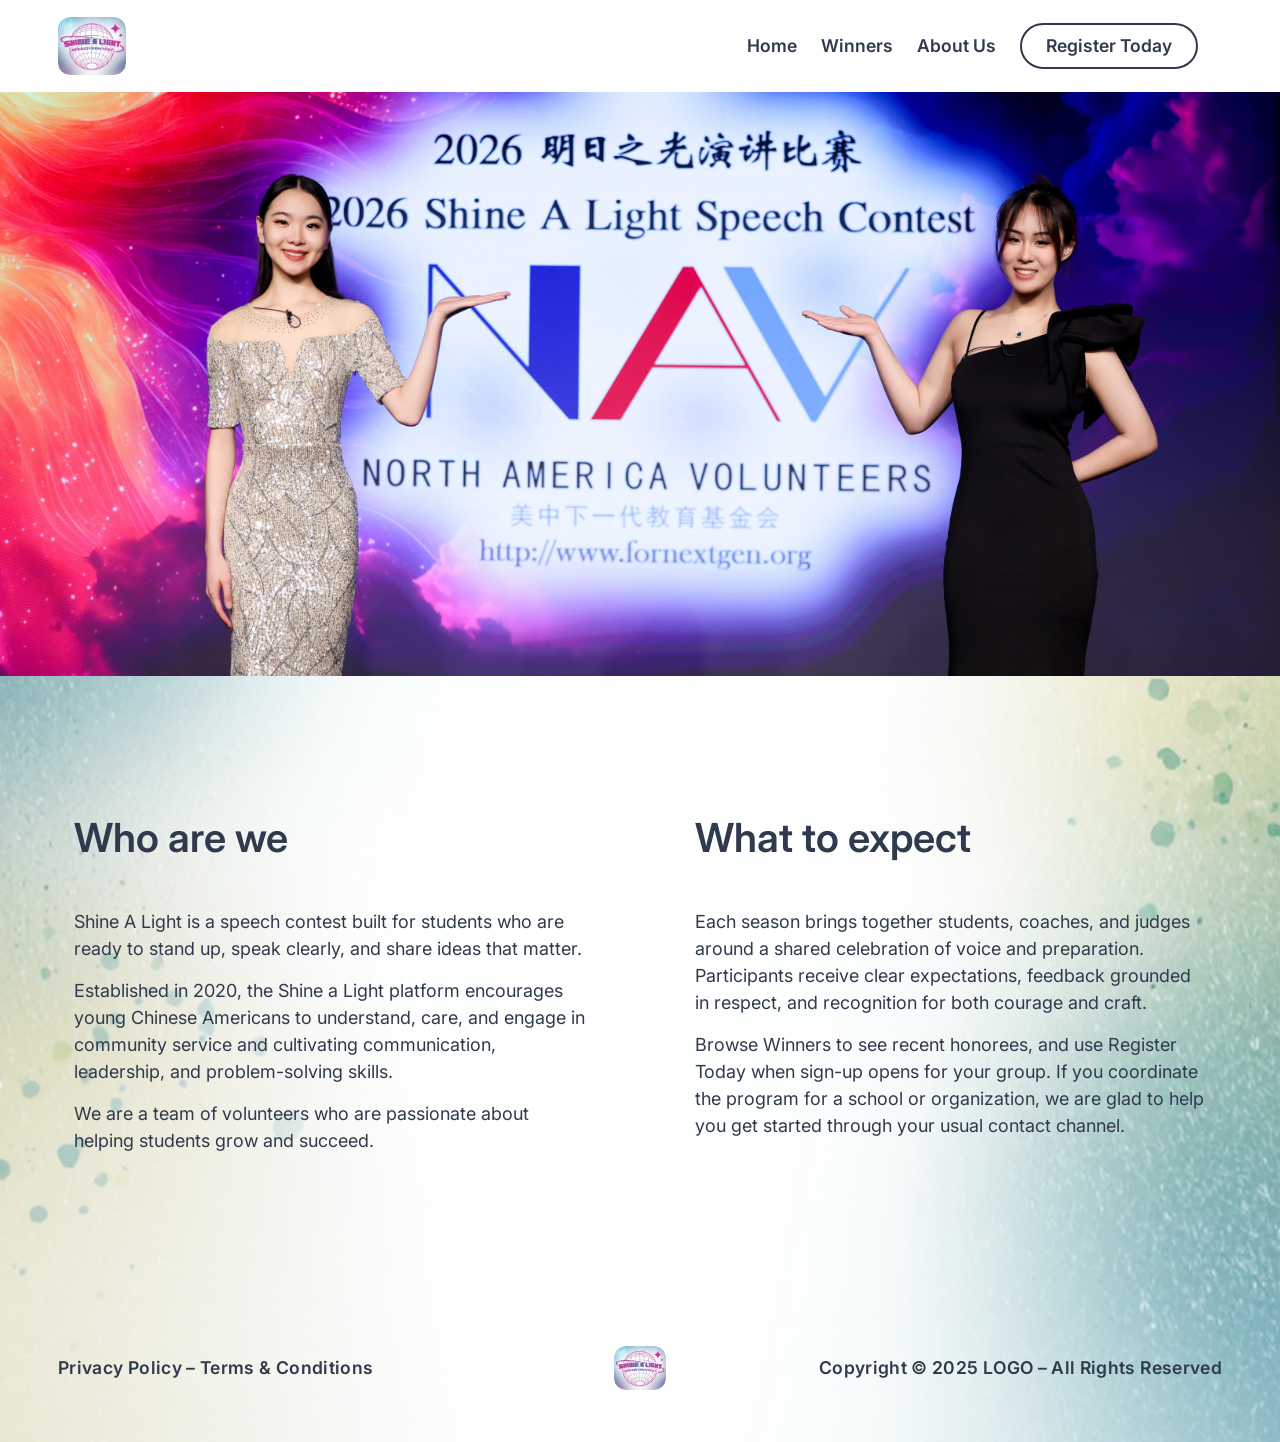
<file: about.html>
<!DOCTYPE html>
<html lang="en">

<head>
  <meta charset="UTF-8" />
  <meta name="viewport" content="width=device-width, initial-scale=1.0" />
  <link rel="icon" type="image/png" href="img/favicon.png" />
  <title>About Us | Shine A Light Speech Contest</title>
  <link rel="stylesheet" href="css/style.css" />
</head>

<body>
  <div class="wrapper">
    <header class="header">
      <div class="header__container">
        <a href="index.html" class="header__logo logo"><img src="img/logo.png" alt="2026 Shine A Light Speech Contest" /></a>
        <div class="header__navigation">
          <div class="header__menu menu">
            <nav class="menu__body">
                <ul class="menu__list">
                  <li class="menu__item"><a href="index.html" class="menu__link">Home</a></li>
                  <li class="menu__item"><a href="winners.html" class="menu__link">Winners</a></li>
                  <li class="menu__item"><a href="about.html" class="menu__link">About Us</a></li>
                </ul>
                <a href="#" class="actions-header__button">Register Today</a>
              </nav>
          </div>
          <div class="header__actions actions-header">
            <button type="button" class="menu__icon icon-menu"><span></span></button>
          </div>
        </div>
      </div>
    </header>
    <main class="page">
      <section class="page__main main main_contact main_pages" aria-label="About Us">
        <div class="main__container main__container_pages"></div>
      </section>
      <section class="page__contact contact">
        <div class="contact__container">
          <div class="contact__contacts">
            <h1 class="contact__title">Who are we</h1>
            <div class="contact__text">
              <p>
                Shine A Light is a speech contest built for students who are ready to stand up, speak clearly, and share
                ideas that matter.
              </p>
              <p>
                Established in 2020, the Shine a Light platform encourages young Chinese Americans to understand, care, and engage in community service and cultivating communication, leadership, and problem-solving skills.
              </p>
              <p>
                We are a team of volunteers who are passionate about helping students grow and succeed.
              </p>
            </div>
          </div>
          <div class="contact__info">
            <h2 class="contact__title">What to expect</h2>
            <div class="contact__text">
              <p>
                Each season brings together students, coaches, and judges around a shared celebration of voice and
                preparation. Participants receive clear expectations, feedback grounded in respect, and recognition for
                both courage and craft.
              </p>
              <p>
                Browse <a href="winners.html">Winners</a> to see recent honorees, and use Register Today when
                sign-up opens for your group. If you coordinate the program for a school or organization, we are glad
                to help you get started through your usual contact channel.
              </p>
            </div>
          </div>
        </div>
      </section>
    </main>
    <footer class="footer">
      <div class="footer__container">
        <a href="#" class="footer__policy">Privacy Policy – Terms & Conditions</a>
        <a href="index.html" class="footer__logo logo"><img src="img/logo.png" alt="Shine A Light" /></a>
        <div class="footer__copyright">Copyright © 2025 LOGO – All Rights Reserved</div>
      </div>
    </footer>
  </div>
  <script src="js/script.js"></script>
</body>

</html>
</file>
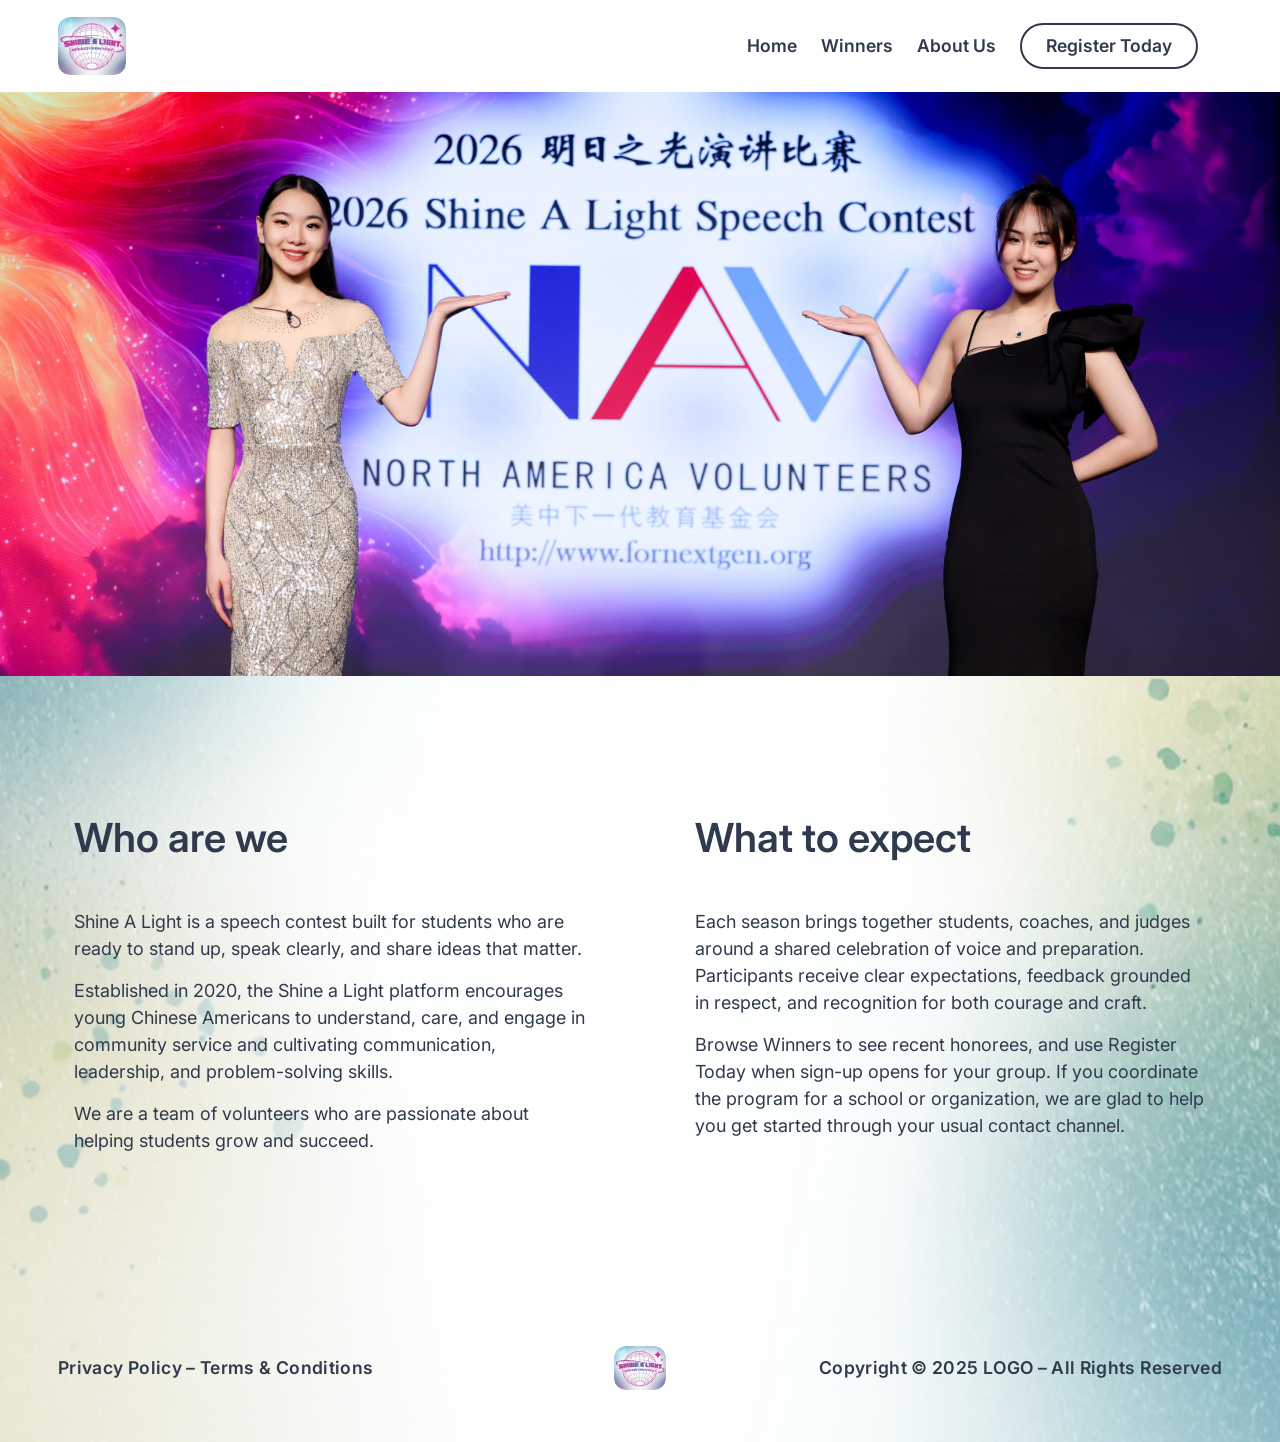
<file: contact.html>
<!DOCTYPE html>
<html lang="en">

<head>
  <meta charset="UTF-8" />
  <meta name="viewport" content="width=device-width, initial-scale=1.0" />
  <link rel="icon" type="image/png" href="img/favicon.png" />
  <title>About Us | Shine A Light Speech Contest</title>
  <link rel="stylesheet" href="css/style.css" />
</head>

<body>
  <div class="wrapper">
    <header class="header">
      <div class="header__container">
        <a href="index.html" class="header__logo logo"><img src="img/logo.png" alt="2026 Shine A Light Speech Contest" /></a>
        <div class="header__navigation">
          <div class="header__menu menu">
            <nav class="menu__body">
                <ul class="menu__list">
                  <li class="menu__item"><a href="index.html" class="menu__link">Home</a></li>
                  <li class="menu__item"><a href="winners.html" class="menu__link">Winners</a></li>
                  <li class="menu__item"><a href="contact.html" class="menu__link">About Us</a></li>
                </ul>
                <a href="#" class="actions-header__button">Register Today</a>
              </nav>
          </div>
          <div class="header__actions actions-header">
            <button type="button" class="menu__icon icon-menu"><span></span></button>
          </div>
        </div>
      </div>
    </header>
    <main class="page">
      <section class="page__main main main_contact main_pages" aria-label="About Us">
        <div class="main__container main__container_pages"></div>
      </section>
      <section class="page__contact contact">
        <div class="contact__container">
          <div class="contact__contacts">
            <h1 class="contact__title">Who are we</h1>
            <div class="contact__text">
              <p>
                Shine A Light is a speech contest built for students who are ready to stand up, speak clearly, and share
                ideas that matter.
              </p>
              <p>
                Established in 2020, the Shine a Light platform encourages young Chinese Americans to understand, care, and engage in community service and cultivating communication, leadership, and problem-solving skills.
              </p>
              <p>
                We are a team of volunteers who are passionate about helping students grow and succeed.
              </p>
            </div>
          </div>
          <div class="contact__info">
            <h2 class="contact__title">What to expect</h2>
            <div class="contact__text">
              <p>
                Each season brings together students, coaches, and judges around a shared celebration of voice and
                preparation. Participants receive clear expectations, feedback grounded in respect, and recognition for
                both courage and craft.
              </p>
              <p>
                Browse <a href="winners.html">Winners</a> to see recent honorees, and use Register Today when
                sign-up opens for your group. If you coordinate the program for a school or organization, we are glad
                to help you get started through your usual contact channel.
              </p>
            </div>
          </div>
        </div>
      </section>
    </main>
    <footer class="footer">
      <div class="footer__container">
        <a href="#" class="footer__policy">Privacy Policy – Terms & Conditions</a>
        <a href="index.html" class="footer__logo logo"><img src="img/logo.png" alt="Shine A Light" /></a>
        <div class="footer__copyright">Copyright © 2025 LOGO – All Rights Reserved</div>
      </div>
    </footer>
  </div>
  <script src="js/script.js"></script>
</body>

</html>
</file>
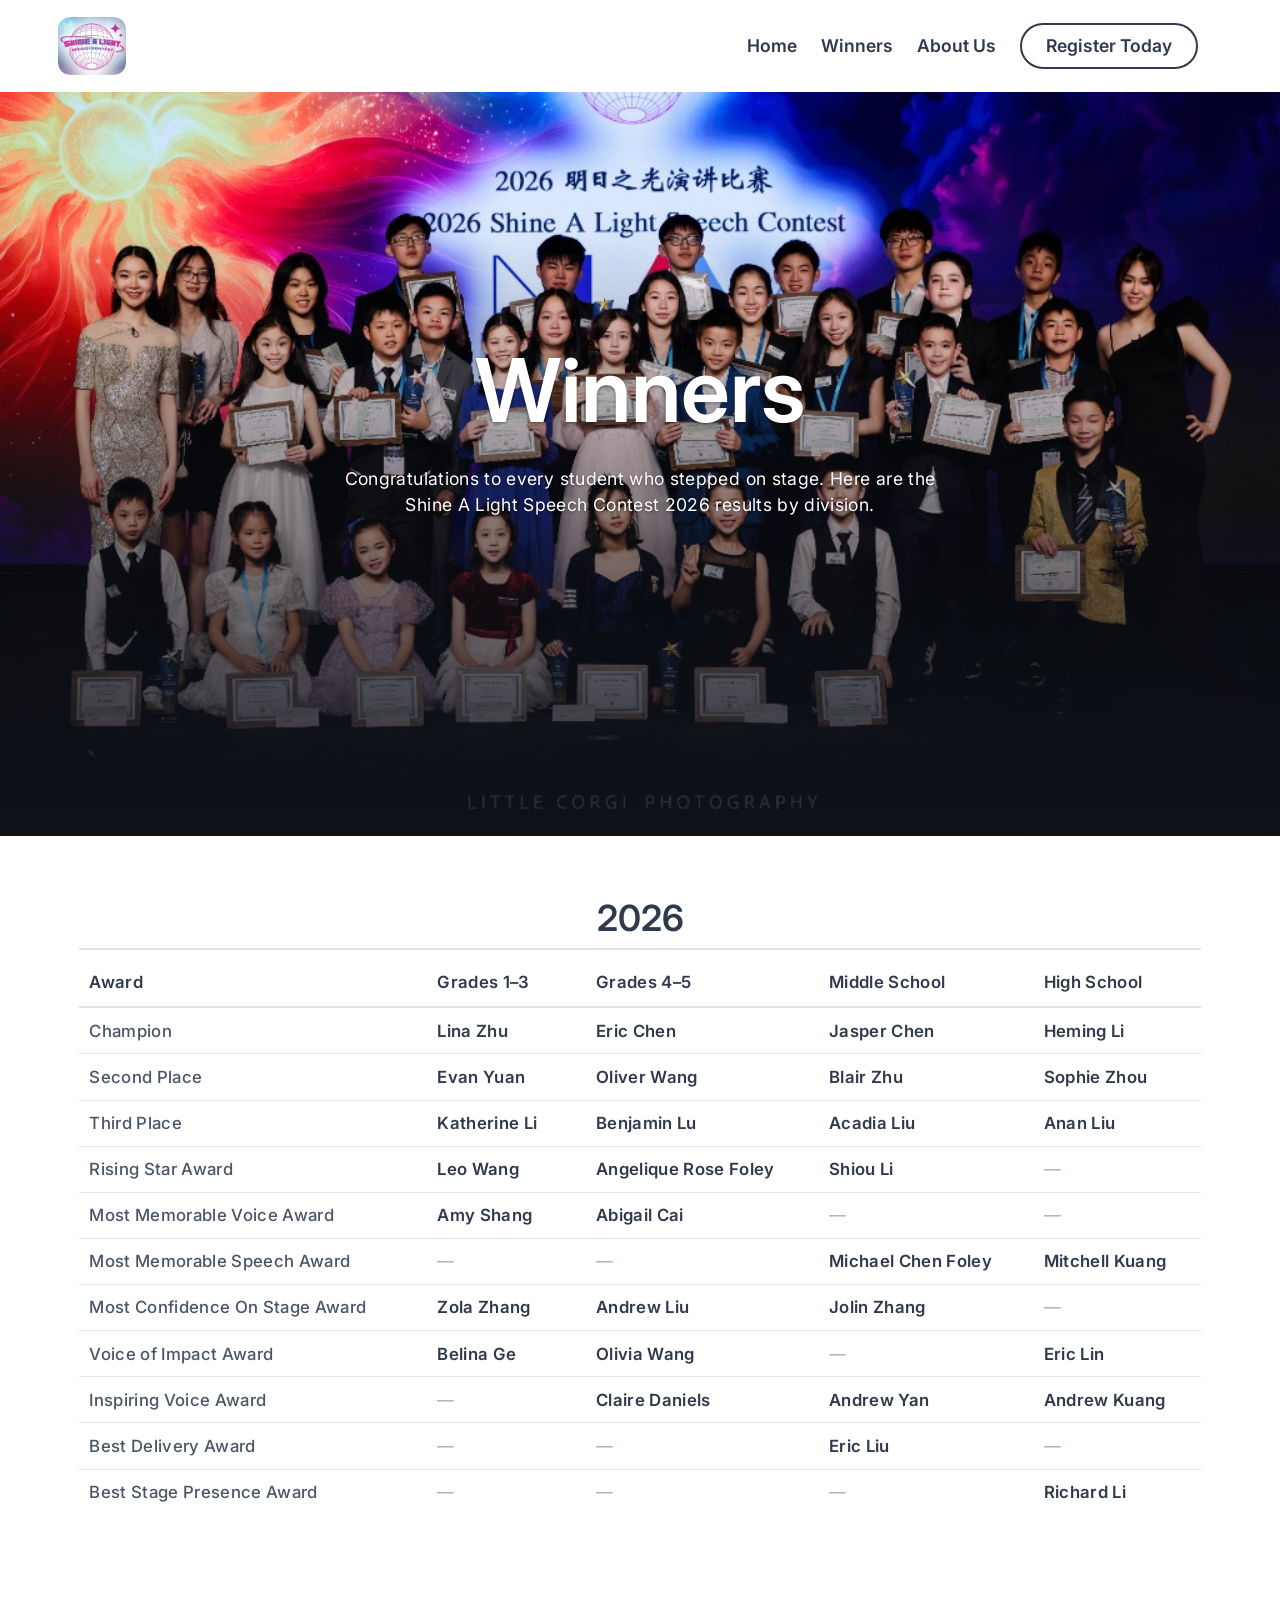
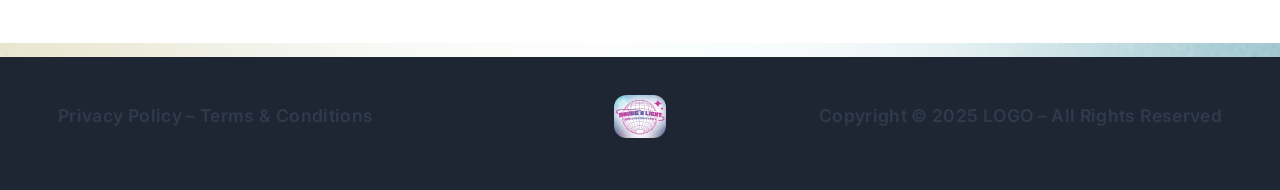
<file: winners.html>
<!DOCTYPE html>
<html lang="en">

<head>
  <meta charset="UTF-8" />
  <meta name="viewport" content="width=device-width, initial-scale=1.0" />
  <link rel="icon" type="image/png" href="img/favicon.png" />
  <title>Winners | Shine A Light Speech Contest</title>
  <link rel="stylesheet" href="css/style.css" />
</head>

<body>
  <div class="wrapper">
    <header class="header">
      <div class="header__container">
        <a href="index.html" class="header__logo logo"><img src="img/logo.png" alt="2026 Shine A Light Speech Contest" /></a>
        <div class="header__navigation">
          <div class="header__menu menu">
            <nav class="menu__body">
                <ul class="menu__list">
                  <li class="menu__item"><a href="index.html" class="menu__link">Home</a></li>
                  <li class="menu__item"><a href="winners.html" class="menu__link">Winners</a></li>
                  <li class="menu__item"><a href="about.html" class="menu__link">About Us</a></li>
                </ul>
                <a href="#" class="actions-header__button">Register Today</a>
              </nav>
          </div>
          <div class="header__actions actions-header">
            <button type="button" class="menu__icon icon-menu"><span></span></button>
          </div>
        </div>
      </div>
    </header>
    <main class="page">
      <section class="page__main main main_winners main_pages">
        <div class="main__container main__container_pages">
          <h1 class="main__title">Winners</h1>
          <div class="main__text main__text_pages">
            Congratulations to every student who stepped on stage. Here are the Shine A Light Speech Contest 2026 results by division.
          </div>
        </div>
      </section>
      <section class="page__winners winners-page" aria-labelledby="winners-matrix-heading">
        <div class="winners-page__container">
          <h2 class="winners-page__matrix-heading title" id="winners-matrix-heading">2026</h2>
          <div class="winners-page__table-wrap">
            <table class="winners-page__table winners-page__table--matrix">
              <caption class="winners-page__caption">
                2026 Shine A Light Speech Contest winners: award in the first column; Grades 1–3, Grades 4–5, Middle School, and High School as columns.
              </caption>
              <thead>
                <tr>
                  <th scope="col">Award</th>
                  <th scope="col">Grades 1–3</th>
                  <th scope="col">Grades 4–5</th>
                  <th scope="col">Middle School</th>
                  <th scope="col">High School</th>
                </tr>
              </thead>
              <tbody>
                <tr>
                  <th scope="row">Champion</th>
                  <td class="winners-page__name">Lina Zhu</td>
                  <td class="winners-page__name">Eric Chen</td>
                  <td class="winners-page__name">Jasper Chen</td>
                  <td class="winners-page__name">Heming Li</td>
                </tr>
                <tr>
                  <th scope="row">Second Place</th>
                  <td class="winners-page__name">Evan Yuan</td>
                  <td class="winners-page__name">Oliver Wang</td>
                  <td class="winners-page__name">Blair Zhu</td>
                  <td class="winners-page__name">Sophie Zhou</td>
                </tr>
                <tr>
                  <th scope="row">Third Place</th>
                  <td class="winners-page__name">Katherine Li</td>
                  <td class="winners-page__name">Benjamin Lu</td>
                  <td class="winners-page__name">Acadia Liu</td>
                  <td class="winners-page__name">Anan Liu</td>
                </tr>
                <tr>
                  <th scope="row">Rising Star Award</th>
                  <td class="winners-page__name">Leo Wang</td>
                  <td class="winners-page__name">Angelique Rose Foley</td>
                  <td class="winners-page__name">Shiou Li</td>
                  <td class="winners-page__empty" aria-label="No winner">—</td>
                </tr>
                <tr>
                  <th scope="row">Most Memorable Voice Award</th>
                  <td class="winners-page__name">Amy Shang</td>
                  <td class="winners-page__name">Abigail Cai</td>
                  <td class="winners-page__empty" aria-label="No winner">—</td>
                  <td class="winners-page__empty" aria-label="No winner">—</td>
                </tr>
                <tr>
                  <th scope="row">Most Memorable Speech Award</th>
                  <td class="winners-page__empty" aria-label="No winner">—</td>
                  <td class="winners-page__empty" aria-label="No winner">—</td>
                  <td class="winners-page__name">Michael Chen Foley</td>
                  <td class="winners-page__name">Mitchell Kuang</td>
                </tr>
                <tr>
                  <th scope="row">Most Confidence On Stage Award</th>
                  <td class="winners-page__name">Zola Zhang</td>
                  <td class="winners-page__name">Andrew Liu</td>
                  <td class="winners-page__name">Jolin Zhang</td>
                  <td class="winners-page__empty" aria-label="No winner">—</td>
                </tr>
                <tr>
                  <th scope="row">Voice of Impact Award</th>
                  <td class="winners-page__name">Belina Ge</td>
                  <td class="winners-page__name">Olivia Wang</td>
                  <td class="winners-page__empty" aria-label="No winner">—</td>
                  <td class="winners-page__name">Eric Lin</td>
                </tr>
                <tr>
                  <th scope="row">Inspiring Voice Award</th>
                  <td class="winners-page__empty" aria-label="No winner">—</td>
                  <td class="winners-page__name">Claire Daniels</td>
                  <td class="winners-page__name">Andrew Yan</td>
                  <td class="winners-page__name">Andrew Kuang</td>
                </tr>
                <tr>
                  <th scope="row">Best Delivery Award</th>
                  <td class="winners-page__empty" aria-label="No winner">—</td>
                  <td class="winners-page__empty" aria-label="No winner">—</td>
                  <td class="winners-page__name">Eric Liu</td>
                  <td class="winners-page__empty" aria-label="No winner">—</td>
                </tr>
                <tr>
                  <th scope="row">Best Stage Presence Award</th>
                  <td class="winners-page__empty" aria-label="No winner">—</td>
                  <td class="winners-page__empty" aria-label="No winner">—</td>
                  <td class="winners-page__empty" aria-label="No winner">—</td>
                  <td class="winners-page__name">Richard Li</td>
                </tr>
              </tbody>
            </table>
          </div>
        </div>
      </section>
    </main>
    <footer class="footer">
      <div class="footer__container">
        <a href="#" class="footer__policy">Privacy Policy – Terms & Conditions</a>
        <a href="index.html" class="footer__logo logo"><img src="img/logo.png" alt="Shine A Light" /></a>
        <div class="footer__copyright">Copyright © 2025 LOGO – All Rights Reserved</div>
      </div>
    </footer>
  </div>
  <script src="js/script.js"></script>
</body>

</html>
</file>
<file: css/style.css>
@import url("reset.css");

@import url("https://fonts.googleapis.com/css?family=Inter:regular,500,600,700&display=swap");

/* ************COMMON************ */

.logo {
  font-weight: 700;
  font-size: 2.25rem;
}

.logo img {
  display: block;
  height: auto;
  max-height: 4.25rem;
  max-width: 4.25rem;
  width: auto;
  object-fit: contain;
  border-radius: 0.75rem;
  -webkit-mask-image: radial-gradient(
    ellipse 96% 96% at 50% 50%,
    #000 58%,
    rgba(0, 0, 0, 0.5) 80%,
    transparent 100%
  );
  mask-image: radial-gradient(
    ellipse 96% 96% at 50% 50%,
    #000 58%,
    rgba(0, 0, 0, 0.5) 80%,
    transparent 100%
  );
  -webkit-mask-repeat: no-repeat;
  mask-repeat: no-repeat;
  -webkit-mask-size: 100% 100%;
  mask-size: 100% 100%;
  filter: drop-shadow(0 0 10px rgba(255, 255, 255, 0.9))
    drop-shadow(0 0 24px rgba(168, 85, 247, 0.12));
}

.footer__logo img {
  max-height: 3.25rem;
  max-width: 3.25rem;
  margin: 0 auto;
}

html {
  min-height: 100%;
}

body {
  min-height: 100%;
  font-family: "Inter", sans-serif;
  font-size: 1.1rem;
  color: #303a4d;
  background-color: #1f2633;
  background-image: url("../img/home/background.png");
  background-position: center top;
  background-size: cover;
  background-repeat: no-repeat;
  background-attachment: fixed;
}

@media (max-width: 47.999rem) {
  body {
    background-attachment: scroll;
  }
}

[class*="__container"] {
  max-width: 72.624rem;
  margin: 0 auto;
  padding: 0 0.938rem;
}

.button {
  font-weight: 600;
  display: inline-block;
  padding: 0.75rem 1.5rem;
  border-radius: 30px;
  transition: all 0.3s;
  color: #fff;
  background-color: #303a4d;
}

.title {
  font-size: 3.5rem;
  font-weight: 600;
}

.wrapper {
  min-height: 100%;
  display: -webkit-box;
  display: -ms-flexbox;
  display: flex;
  -webkit-box-orient: vertical;
  -webkit-box-direction: normal;
  -ms-flex-direction: column;
  flex-direction: column;
  overflow: hidden;
}

/* ************HEADER************ */

.header {
  position: absolute;
  top: 0;
  left: 0;
  width: 100%;
  background: #fff;
  z-index: 1000;
}

.header__container {
  display: flex;
  align-items: center;
  justify-content: space-between;
  min-height: 5.75rem;
  flex-wrap: wrap;
  max-width: 74.624rem;
}

.header__logo {
  position: relative;
  z-index: 2;
  line-height: 0;
  font-size: 0;
}

.header__logo:focus-visible img {
  outline: 2px solid #303a4d;
  outline-offset: 2px;
}

.header__navigation {
  display: flex;
  align-items: center;
  gap: 1.5rem;
  flex-wrap: wrap;
}

.menu__body {
  display: flex;
  align-items: center;
  gap: 1.5rem;
}

.menu__link {
  font-weight: 600;
  position: relative;
}

.actions-header {
  display: flex;
  align-items: center;
  gap: 0.624rem;
}

.icon-menu {
  display: none;
}

.actions-header__button {
  font-weight: 600;
  display: inline-block;
  padding: 0.75rem 1.5rem;
  border: 2px solid #303a4d;
  border-radius: 30px;
  transition: all 0.3s;
  position: relative;
  z-index: 2;
}

/* ****************PAGES**************** */
.page__main {
  padding-bottom: 160px;
}

/* Home: breathing room before stacked sections (shows page background between bands) */
.page__main.main:not(.main_pages) {
  margin-bottom: clamp(1.25rem, 3vw, 2.5rem);
}

/* *****************HOME**************** */

.main {
  position: relative;
  overflow: hidden;
  min-height: 100vh;
  background-color: #1f2633;
}

/* Home hero video: slightly shorter than full viewport */
.main:not(.main_pages) {
  min-height: 88vh;
}

.main__media {
  position: absolute;
  inset: 0;
  z-index: 0;
}

.main__video {
  width: 100%;
  height: 100%;
  object-fit: cover;
  object-position: center;
}

.main__container {
  position: relative;
  z-index: 1;
  display: flex;
  flex-direction: column;
  justify-content: center;
  align-items: center;
  text-align: center;
  padding-top: 19.188rem;
}

.main:not(.main_pages) .main__container {
  align-items: flex-start;
  text-align: left;
  margin-left: 0.938rem;
  margin-right: auto;
}

.main:not(.main_pages) .main__title,
.main:not(.main_pages) .main__caption {
  color: #fff;
}

.main__caption {
  text-transform: uppercase;
  margin-bottom: 1rem;
  font-weight: 500;
}

.main__title {
  font-size: 5.5rem;
  font-weight: 600;
  margin-bottom: 2rem;
}

.main__title:has(+ .main__caption) {
  margin-bottom: 1rem;
}

.main__title + .main__caption {
  margin-bottom: 2rem;
}

.main__text {
  margin-bottom: 3.5rem;
  max-width: 33.375rem;
  line-height: 150%;
  letter-spacing: 0.02em;
}

.main__button {
  font-weight: 600;
  display: inline-block;
  padding: 1.25rem 3rem;
  border-radius: 30px;
  transition: all 0.3s;
  color: #fff;
  background-color: #303a4d;
  letter-spacing: 0.02em;
  font-size: 1.375rem;
  line-height: 110%;
}

.outro_home {
  background: url("../img/home/hero_placeholder.jpg") center / cover no-repeat;
}

/* **************** PHOTOWALL — horizontal carousel (home) **************** */
.page__photowall {
  margin-bottom: clamp(1.25rem, 3vw, 2.5rem);
  padding: 3rem 0 3.25rem;
  /* Mostly white; #303a4d only deepens toward the right */
  background: linear-gradient(
    118deg,
    #ffffff 0%,
    #ffffff 40%,
    #f3f5f7 62%,
    #c8ced6 78%,
    #5c6776 91%,
    #303a4d 100%
  );
  position: relative;
  overflow: hidden;
}

.photowall__title {
  text-align: center;
  margin: 0 auto 1.75rem;
  max-width: 74.624rem;
  padding: 0 1.25rem;
  color: #303a4d;
  font-size: clamp(1.75rem, 3.2vw, 2.5rem);
  font-weight: 600;
  line-height: 1.15;
}

.photowall__shell {
  position: relative;
  max-width: 74.624rem;
  margin: 0 auto;
  padding: 0 3.5rem;
  box-sizing: border-box;
}

.photowall__viewport {
  overflow-x: auto;
  overflow-y: hidden;
  scroll-snap-type: x mandatory;
  scroll-behavior: smooth;
  -webkit-overflow-scrolling: touch;
  scrollbar-width: none;
  border-radius: 12px;
}

.photowall__viewport::-webkit-scrollbar {
  display: none;
}

.photowall__track {
  display: flex;
  gap: 1rem;
  padding: 0.2rem 0;
}

.photowall__slide {
  position: relative;
  flex: 0 0 calc(25% - 0.75rem);
  min-width: 0;
  scroll-snap-align: start;
  scroll-snap-stop: always;
  border-radius: 10px;
  overflow: hidden;
  aspect-ratio: 1;
  box-shadow: 0 8px 28px rgba(0, 0, 0, 0.2);
  display: block;
  text-decoration: none;
  color: inherit;
  transition: box-shadow 0.35s ease, transform 0.35s ease;
}

@media (hover: hover) {
  .photowall__slide:hover {
    box-shadow:
      0 20px 48px rgba(0, 0, 0, 0.32),
      0 10px 24px rgba(48, 58, 77, 0.18),
      0 0 0 1px rgba(255, 255, 255, 0.12);
    transform: translateY(-4px) scale(1.02);
    z-index: 1;
  }

  .photowall__slide:hover .photowall__slide-hover {
    opacity: 1;
  }

  .photowall__slide:hover .photowall__slide-caption {
    transform: translateY(0);
  }

  .photowall__slide:hover img {
    transform: scale(1.06);
  }
}

.photowall__slide:focus-visible {
  outline: 3px solid #fff;
  outline-offset: 3px;
}

.photowall__slide:focus-visible .photowall__slide-hover {
  opacity: 1;
}

.photowall__slide:focus-visible .photowall__slide-caption {
  transform: translateY(0);
}

.photowall__slide img {
  width: 100%;
  height: 100%;
  object-fit: cover;
  display: block;
  transition: transform 0.45s ease;
}

.photowall__slide-hover {
  position: absolute;
  inset: 0;
  display: flex;
  align-items: flex-end;
  justify-content: center;
  text-align: center;
  padding: 1rem 0.75rem 1.1rem;
  background: linear-gradient(
    to top,
    rgba(48, 58, 77, 0.92) 0%,
    rgba(48, 58, 77, 0.45) 42%,
    transparent 72%
  );
  opacity: 0;
  transition: opacity 0.35s ease;
  pointer-events: none;
}

.photowall__slide-caption {
  font-weight: 600;
  font-size: clamp(0.78rem, 1.1vw, 0.95rem);
  line-height: 1.25;
  letter-spacing: 0.06em;
  text-transform: uppercase;
  color: #fff;
  text-shadow: 0 1px 12px rgba(0, 0, 0, 0.35);
  transform: translateY(10px);
  transition: transform 0.35s ease;
}

.photowall__arrow {
  position: absolute;
  top: 50%;
  transform: translateY(-50%);
  z-index: 2;
  width: 2.75rem;
  height: 2.75rem;
  border: none;
  border-radius: 50%;
  background: rgba(28, 28, 32, 0.78);
  color: #fff;
  font-size: 1.85rem;
  line-height: 1;
  padding-bottom: 0.15rem;
  cursor: pointer;
  display: flex;
  align-items: center;
  justify-content: center;
  transition: background 0.2s ease, opacity 0.2s ease;
}

.photowall__arrow:hover {
  background: rgba(28, 28, 32, 0.92);
}

.photowall__arrow--prev {
  left: 0.35rem;
}

.photowall__arrow--next {
  right: 0.35rem;
}

.photowall__arrow:disabled {
  opacity: 0.35;
  cursor: not-allowed;
}

.photowall__dots {
  display: flex;
  justify-content: center;
  flex-wrap: wrap;
  gap: 0.5rem;
  margin-top: 1.35rem;
  padding: 0 1rem;
}

.photowall__dot {
  width: 10px;
  height: 10px;
  border-radius: 50%;
  border: none;
  padding: 0;
  background: rgba(255, 255, 255, 0.42);
  cursor: pointer;
  transition: background 0.2s ease, transform 0.2s ease, box-shadow 0.2s ease;
}

.photowall__dot:hover {
  background: rgba(255, 255, 255, 0.88);
}

.photowall__dot[aria-current="true"] {
  background: #ffffff;
  box-shadow: 0 0 0 2px rgba(48, 58, 77, 0.35);
  transform: scale(1.15);
}

@media (max-width: 62.6875rem) {
  .photowall__slide {
    flex: 0 0 calc(33.333% - 0.67rem);
  }
}

@media (max-width: 47.999rem) {
  .page__photowall {
    padding: 2.25rem 0 2.75rem;
  }

  .photowall__title {
    margin-bottom: 1.25rem;
    padding: 0 0.938rem;
  }

  .photowall__shell {
    padding: 0 2.85rem;
  }

  .photowall__slide {
    flex: 0 0 min(20rem, 82vw);
    scroll-snap-align: center;
  }

  .photowall__arrow {
    width: 2.4rem;
    height: 2.4rem;
    font-size: 1.55rem;
  }
}

/* ************ABOUT (home section blocks) **************** */

.about__clip-svg {
  position: absolute;
  width: 0;
  height: 0;
  overflow: hidden;
}

.page__about {
  position: relative;
  overflow: hidden;
  background-color: #fff;
  border-top: 1px solid rgba(225, 228, 235, 0.9);
  border-bottom: 1px solid rgba(225, 228, 235, 0.9);
  margin-bottom: clamp(1.25rem, 3vw, 2.5rem);
}

.page__about + .page__about {
  border-top: none;
}

/* WHO CAN JOIN: full band behind text + image curve (all non-photo area) */
.page__about.about--media-left {
  background-color: #303a4d;
  border-top-color: rgba(255, 255, 255, 0.12);
  border-bottom-color: rgba(255, 255, 255, 0.12);
}

/* Image on the left; curve on the image’s right edge (mirror of default about) */
.about--media-left .about__visual {
  right: auto;
  left: 0;
}

.about--media-left .about__image {
  -webkit-clip-path: url(#about-curve-split-mirror);
  clip-path: url(#about-curve-split-mirror);
}

.about--media-left .about__text-panel {
  margin-left: auto;
  padding-top: 1.5rem;
  padding-bottom: 1.5rem;
  padding-left: clamp(1rem, 3vw, 1.75rem);
  padding-right: max(0.75rem, calc((100vw - 72.624rem) / 2 + 0.938rem - 1.5rem));
  color: #fff;
}

.about--media-left .about__title,
.about--media-left .about__text,
.about--media-left .about__list {
  color: #fff;
}

.about--media-left .about__list li::before {
  background-color: #fff;
}

.about--media-left .about__button {
  color: #fff;
  background-color: transparent;
  border: 2px solid #fff;
}

.about--media-left .about__button:hover {
  color: #303a4d;
  background-color: #fff;
}

.about__split {
  position: relative;
  display: flex;
  align-items: center;
  min-height: clamp(13rem, 32vh, 24rem);
  max-width: 100%;
}

.about__text-panel {
  position: relative;
  z-index: 1;
  box-sizing: border-box;
  /* Wider than before: was min(30rem, 46vw); 30rem capped lines too early on large screens */
  max-width: min(42rem, 46vw);
  padding-top: 1.25rem;
  padding-bottom: 1.25rem;
  /* Nudge block left vs site grid */
  padding-left: max(0.75rem, calc((100vw - 72.624rem) / 2 + 0.938rem - 1.5rem));
  padding-right: 1.5rem;
}

.about__visual {
  position: absolute;
  top: 0;
  right: 0;
  bottom: 0;
  width: min(58%, 52.5rem);
}

.about__image {
  width: 100%;
  height: 100%;
  -webkit-clip-path: url(#about-curve-split);
  clip-path: url(#about-curve-split);
}

.about__image img {
  width: 100%;
  height: 100%;
  object-fit: cover;
  object-position: center;
}

.about__title {
  margin-bottom: 0.5rem;
  font-size: clamp(1.75rem, 3.2vw, 2.5rem);
  line-height: 1.15;
}

.about__text {
  letter-spacing: 0.02em;
  line-height: 1.5;
  margin-bottom: 1.25rem;
  width: 100%;
  text-align: left;
}

.about__text p:not(:last-child) {
  margin-bottom: 0.75rem;
}

.about__list {
  margin: 0;
  padding: 0;
  list-style: none;
  display: flex;
  flex-direction: column;
  gap: 0.5rem;
}

.about__list li {
  display: flex;
  align-items: flex-start;
  gap: 0.65rem;
  padding: 0;
}

.about__list li::before {
  content: "";
  flex: 0 0 auto;
  width: 0.375rem;
  height: 0.375rem;
  margin-top: 0.55em;
  border-radius: 50%;
  background-color: #303a4d;
}

/* ************** 2026 WINNERS HERO (winners.html) **************** */

.main_winners {
  background:
    linear-gradient(to top, rgba(16, 20, 28, 0.88) 0%, rgba(16, 20, 28, 0.42) 42%, transparent 72%),
    url("../img/winners/winners_2026_group.png") center / cover no-repeat;
}

.main_winners .main__container_pages {
  box-sizing: border-box;
  min-height: 676px;
  justify-content: center;
  padding-top: clamp(13rem, 32vh, 19rem);
  padding-bottom: 2.75rem;
}

.main_winners .main__title,
.main_winners .main__text_pages {
  color: #fff;
  text-shadow: 0 1px 3px rgba(0, 0, 0, 0.45);
}

.services {
  background-color: #e1e4eb;
}

.services__container {
  padding-top: 8.75rem;
  padding-bottom: 8.75rem;
}

.services__title {
  text-align: center;
  margin-bottom: 5rem;
}

.services__row {
  display: grid;
  grid-template-columns: repeat(3, 1fr);
  gap: 1.5rem;
}

.item-services {
  display: flex;
  flex-direction: column;
  align-items: start;
  min-height: 100%;
}

.item-services__image {
  margin-bottom: 2rem;
  max-width: 360px;
  height: 421px;
}

.item-services__image img {
  max-width: 100%;
  height: 100%;
  object-fit: cover;
  border-radius: 16px;
}

.item-services__title {
  font-size: 1.5rem;
  font-weight: 600;
  margin-bottom: 0.75rem;
}

.item-services__text {
  max-width: 21.5rem;
  line-height: 150%;
  margin-bottom: 2rem;
  flex-grow: 1;
  letter-spacing: 0.02em;
}

.item-services__button {
  background-color: inherit;
  border: 2px solid #303a4d;
  color: #303a4d;
}

.outro_services {
  background: url("../img/services/hero_placeholder.jpg") center / cover no-repeat;
}

/* ************TESTIMONIAL**************** */

.testimonial__container {
  display: flex;
  justify-content: center;
  align-items: center;
  text-align: center;
  flex-direction: column;
  padding-top: 8.75rem;
  padding-bottom: 8.75rem;
}

.testiomonial__caption {
  margin-bottom: 4rem;
  font-weight: 600;
  text-transform: uppercase;
}

.testimonial__title {
  margin-bottom: 4rem;
  font-size: 2rem;
  max-width: 40.75rem;
  line-height: 136%;
  font-weight: 500;
}

.item-testimonial__image {
  max-width: 64px;
  margin: 0 auto;
  margin-bottom: 1.063rem;
  height: 64px;
}

.item-testimonial__image img {
  width: 100%;
  height: 100%;
  object-fit: cover;
  border-radius: 50%;
}

.item-testimonial__title {
  margin-bottom: 0.25rem;
  font-weight: 600;
}

.item-testimonial__caption {
  font-size: 0.938rem;
}

/* ****************OUTRO**************** */

.outro__container {
  padding-top: 8.75rem;
  padding-bottom: 8.75rem;
  display: flex;
  flex-direction: column;
  justify-content: center;
  align-items: center;
  text-align: center;
}

.outro__title {
  margin-bottom: 1.25rem;
}

.outro__text {
  max-width: 33.625rem;
  line-height: 150%;
  margin-bottom: 2.5rem;
  letter-spacing: 0.02em;
}

.outro__button {
  padding: 1.25rem 3rem;
}

/* ****************FOOTER**************** */

.footer {
  line-height: 150%;
}

.footer__container {
  padding-top: 3.25rem;
  padding-bottom: 3.25rem;
  max-width: 74.624rem;
  display: grid;
  grid-template-columns: 1fr auto 1fr;
  align-items: center;
}

.footer__policy {
  font-weight: 600;
  letter-spacing: 0.02em;
  justify-self: start;
}

.footer__logo {
  justify-self: center;
}

.footer__copyright {
  font-weight: 600;
  letter-spacing: 0.02em;
  justify-self: end;
}

/* ****************ABOUT PAGE**************** */
.main__text_pages {
  max-width: 37.5rem;
}

.main__container_pages {
  padding-top: 300px;
}

.main_pages {
  min-height: 676px !important;
}

/* ****************SERVICES PAGE**************** */
.services-page__container {
  padding-top: 160px;
}

.services-page__item {
  margin-bottom: 132px;
}

.services-page__item:not(:last-child) {
  padding-bottom: 132px;
  margin-bottom: 132px;
  border-bottom: 1px solid rgba(48, 58, 77, 0.4);
}

.services-page__column {
  display: flex;
  align-items: center;
  gap: 97px;
}

.services-page__title {
  margin-bottom: 24px;
}

.services-page__text {
  margin-bottom: 56px;
  max-width: 480px;
  font-size: 18px;
  line-height: 150%;
  letter-spacing: 0.02em;
}

.services-page__text p:not(:last-child) {
  margin-bottom: 20px;
}

.services-page__img {
  max-width: 552px;
  height: 614px;
}

.services-page__img img {
  width: 100%;
  height: 100%;
  object-fit: cover;
  border-radius: 16px;
}

/* **************** 2026 WINNERS (winners.html) **************** */
.winners-page {
  background-color: #fff;
}

.winners-page__container {
  max-width: 72rem;
  margin: 0 auto;
  padding: 4rem 0.938rem 8rem;
}

.winners-page__matrix-heading {
  font-size: clamp(1.75rem, 3vw, 2.25rem);
  margin-bottom: 0.75rem;
  padding-bottom: 0.75rem;
  border-bottom: 2px solid #e1e4eb;
  color: #303a4d;
  text-align: center;
}

.winners-page__caption {
  position: absolute;
  width: 1px;
  height: 1px;
  padding: 0;
  margin: -1px;
  overflow: hidden;
  clip: rect(0, 0, 0, 0);
  white-space: nowrap;
  border: 0;
}

.winners-page__table-wrap {
  overflow-x: auto;
  -webkit-overflow-scrolling: touch;
  margin: 0 -0.25rem;
  padding: 0 0.25rem;
}

.winners-page__table {
  width: 100%;
  min-width: min(100%, 22rem);
  border-collapse: collapse;
  font-size: 1.05rem;
  line-height: 1.45;
  letter-spacing: 0.02em;
  color: #303a4d;
}

.winners-page__table--matrix {
  min-width: 44rem;
}

.winners-page__table thead th {
  text-align: left;
  font-weight: 600;
  color: #303a4d;
  padding: 0.5rem 0.65rem 0.75rem;
  border-bottom: 2px solid #e1e4eb;
  vertical-align: bottom;
}

.winners-page__table--matrix thead th:first-child {
  min-width: 12rem;
}

.winners-page__table tbody th[scope="row"] {
  text-align: left;
  font-weight: 500;
  color: #4a5568;
  padding: 0.65rem 0.65rem;
  border-bottom: 1px solid rgba(225, 228, 235, 0.9);
  vertical-align: top;
  min-width: 11rem;
}

.winners-page__table tbody td {
  padding: 0.65rem 0.65rem;
  border-bottom: 1px solid rgba(225, 228, 235, 0.9);
  vertical-align: top;
}

.winners-page__table tbody tr:last-child th,
.winners-page__table tbody tr:last-child td {
  border-bottom: none;
}

.winners-page__table--matrix thead th:first-child,
.winners-page__table--matrix tbody th[scope="row"] {
  position: sticky;
  left: 0;
  z-index: 1;
  background-color: #fff;
  box-shadow: 6px 0 12px -8px rgba(16, 20, 28, 0.18);
}

.winners-page__table--matrix thead th:first-child {
  z-index: 2;
}

.winners-page__name {
  font-weight: 600;
}

.winners-page__table--matrix .winners-page__name {
  min-width: 8.5rem;
}

.winners-page__empty {
  color: #a0aec0;
  font-weight: 400;
  text-align: left;
}

@media (max-width: 47.999rem) {
  .winners-page__container {
    padding-top: 3rem;
    padding-bottom: 5rem;
  }
}

/* **************** ABOUT US (about.html) ****************/

.main_contact {
  background: url("../img/about/hero.jpg") center / cover no-repeat;
}

.contact__container {
  display: flex;
  justify-content: space-between;
  gap: 109px;
  padding-top: 140px;
  padding-bottom: 140px;
}

.contact__title {
  margin-bottom: 48px;
  font-weight: 600;
  line-height: 110%;
  font-size: 40px;
}

.connect-contact {
  display: flex;
  flex-direction: column;
  align-items: start;
  row-gap: 32px;
  margin-bottom: 40px;
  padding-bottom: 40px;
  border-bottom: 1px solid #e1e4eb;
}

.connect-contact__item {
  display: inline-flex;
  align-items: center;
  gap: 24px;
}

.connect-contant__type {
  margin-bottom: 4px;
  font-size: 18px;
  font-weight: 600;
  letter-spacing: 0.04em;
  line-height: 110%;
  text-transform: uppercase;
}

.connect-contact__label {
  font-size: 22px;
  line-height: 150%;
  letter-spacing: 0.02em;
}

.contact__links {
  display: flex;
  align-items: center;
  gap: 12px;
}

.contact__text {
  max-width: 545px;
  font-size: 18px;
  line-height: 150%;
}

.contact__text p:not(:last-child) {
  margin-bottom: 15px;
}

iframe {
  width: 100vw;
  height: 482px;
  filter: grayscale(100%);
}

/* **************REVIEWS PAGE**************** */
.reviews__container {
  padding-top: 160px;
  padding-bottom: 160px;
}

.reviews__row {
  display: grid;
  grid-template-columns: repeat(3, 1fr);
  column-gap: 24px;
  row-gap: 96px;
}

.reviews__column {
  border: 1px solid #e1e4eb;
  border-radius: 8px;
}

.reviews__item {
  padding-top: 48px;
  padding-bottom: 56px;
  padding-right: 32px;
  padding-left: 32px;
}

.item-reviews {
  text-align: center;
  display: flex;
  flex-direction: column;
  justify-content: center;
  align-items: center;
}

.item-reviews__img {
  max-width: 46px;
  height: 36px;
  margin: 0 auto;
  margin-bottom: 46px;
}

.item-reviews__img img {
  width: 100%;
  height: 100%;
  object-fit: cover;
}

.item-reviews__text {
  margin-bottom: 40px;
  font-size: 18px;
  letter-spacing: 0.02em;
  line-height: 150%;
}

.item-reviews__author {
  font-weight: 600;
  font-size: 18px;
  letter-spacing: 0.01em;
  margin-bottom: 10px;
}

.item-reviews__geo {
  font-size: 14px;
  letter-spacing: 0.002em;
}

/* ******************PRICING PAGE******************** */
.pricing__container {
  padding-top: 140px;
  padding-bottom: 140px;
  display: flex;
  flex-direction: column;
  justify-content: center;
  align-items: center;
}

.pricing__caption {
  font-size: 24px;
  font-weight: 600;
  margin-bottom: 12px;
  letter-spacing: 4%;
}

.pricing__title {
  font-weight: 600;
  font-size: 72px;
  margin-bottom: 24px;
}

.pricing__text {
  font-size: 22px;
  letter-spacing: 2%;
  margin-bottom: 88px;
}

.pricing__row {
  display: flex;
  align-items: start;
  gap: 24px;
}

.pricing__column {
  border: 2px solid #e1e4eb;
  border-radius: 8px;
}

.pricing__item {
  padding: 40px;
  padding-bottom: 48px;
}

.item-pricing__info {
  padding-bottom: 32px;
  border-bottom: 1px solid #e1e4eb;
  margin-bottom: 32px;
}

.item-pricing__label {
  font-weight: 600;
  font-size: 18px;
  letter-spacing: 1%;
  margin-bottom: 16px;
}

.item-pricing__cost {
  font-size: 72px;
  font-weight: 600;
  margin-bottom: 16px;
}

.item-pricing__list {
  margin-bottom: 64px;
}

.item-pricing__item {
  display: flex;
  align-items: center;
  gap: 6px;
}

.item-pricing__item::before {
  content: "";
  background: url("../img/pricing/check.svg") 0 0 no-repeat;
  width: 16px;
  height: 18px;
}

.item-pricing__item:not(:last-child) {
  margin-bottom: 12px;
}

.item-pricing__button {
  display: inline-block;
  font-size: 22px;
  letter-spacing: 2%;
  font-weight: 600;
  color: #fff;
  padding: 20px 82px;
  background-color: #303a4d;
  border-radius: 64px;
}

.team {
  background-color: #e1e4eb;
}

.team__container {
  padding-top: 140px;
  padding-bottom: 140px;
  display: flex;
  flex-direction: column;
  justify-content: center;
  align-items: center;
}

.team__title {
  text-align: center;
  margin-bottom: 96px;
  max-width: 483px;
}

.team__row {
  display: grid;
  column-gap: 24px;
  row-gap: 96px;
  grid-template-columns: repeat(3, 1fr);
}

.team__item {
  display: flex;
  flex-direction: column;
  justify-content: center;
  align-items: center;
}

.item-team__img {
  max-width: 360px;
  height: 363px;
  margin-bottom: 40px;
}

.item-team__img img {
  width: 100%;
  height: 100%;
  border-radius: 8px;
  object-fit: cover;
}

.item-team__name {
  max-width: 186px;
  font-size: 32px;
  font-weight: 600;
  line-height: 120%;
  text-align: center;
  margin-bottom: 12px;
}

.item-team__role {
  display: flex;
  align-items: center;
  gap: 6px;
  margin-bottom: 26px;
  letter-spacing: 2%;
}

.item-team__role span {
  display: flex;
  align-items: center;
  gap: 6px;
}

.item-team__role span::after {
  content: "";
  background: url("../img/team/icons/star.svg") 0 0 no-repeat;
  width: 12px;
  height: 12px;
}

.item-team__text {
  font-size: 16px;
  text-align: center;
  letter-spacing: 2%;
  line-height: 150%;
  max-width: 328px;
  margin-bottom: 20px;
}

.item-team__icons {
  display: flex;
  align-items: center;
  gap: 12px;
}

/* *************FAQ PAGE************** */
.faqs__container {
  padding-top: 140px;
  padding-bottom: 140px;
}

.faqs__title {
  text-align: center;
  margin-bottom: 80px;
}

.spollers-faq__item {
  width: 100%;
}

.spollers-faq__item:not(:last-child) {
  margin-bottom: 24px;
}

.spollers-faq__button {
  display: inline-block;
  border: 2px solid #e1e4eb;
  display: flex;
  align-items: center;
  justify-content: space-between;
  width: 100%;
  border-radius: 8px;
}

.spollers-faq__button span {
  padding-left: 40px;
  padding-top: 32px;
  padding-bottom: 32px;
  font-weight: 600;
}

.spollers-faq__button img {
  padding-right: 34.5px;
}

.spollers-faq__text {
  max-height: 0;
  overflow: hidden;
  width: 100%;
  display: block;
}

.spollers-faq__item.active .spollers-faq__text {
  max-height: 1000px;
  max-height: calc(1000px + 16px);
}

.spollers-faq__item.active .spollers-faq__button {
  border-bottom: none;
  border-radius: 8px 8px 0px 0px;
}

.spollers-faq__item.active .spollers-faq__button span {
  padding-bottom: 32px;
}

.spollers-faq__item.active .spollers-faq__button img {
  transform: translate(-34px, 0px) rotate(180deg);
}

.spollers-faq__inner {
  padding-top: 20px;
  padding-left: 40px;
  border: 2px solid #e1e4eb;
  border-radius: 0px 0px 8px 8px;
  line-height: 150%;
  padding-bottom: 20px;
  border-top: none;
  padding-right: 100px;
}

/* ****************TEAM PAGE**************** */
.director__container {
  padding-top: 140px;
  padding-bottom: 140px;
  display: flex;
  align-items: center;
  gap: 96px;
}

.director__title {
  margin-bottom: 16px;
}

.director__role {
  font-size: 22px;
  letter-spacing: 2%;
  margin-bottom: 40px;
}

.director__text {
  letter-spacing: 2%;
  line-height: 150%;
  max-width: 480px;
}

.director__text p:not(:last-child) {
  margin-bottom: 20px;
}

.director__img {
  max-width: 552px;
  height: 614px;
}

.director__img img {
  width: 100%;
  height: 100%;
  object-fit: cover;
  border-radius: 16px;
}

/* ****************GALLERY**************** */
.gallery__container {
  padding-bottom: 140px;
  padding-top: 140px;
}

.gallery__row {
  display: grid;
  grid-template-columns: repeat(3, 1fr);
  column-gap: 24px;
  row-gap: 96px;
  margin-bottom: 96px;
  justify-items: center;
}

.gallery__item {
  max-width: 360px;
  height: 407px;
}

.gallery__item img {
  width: 100%;
  height: 100%;
  object-fit: cover;
  border-radius: 16px;
}

.gallery__paggination {
  display: flex;
  align-items: center;
  justify-content: center;
  align-items: center;
  gap: 42px;
}

.gallery__paggination button:first-child {
  transform: translate(0px, 5px);
}

.gallery__paggination button:last-child {
  transform: rotate(-180deg) translate(0px, 5px);
}

.gallery_active {
  color: #fff;
  padding: 10px 15px;
  background-color: #303a4d;
  border-radius: 100px;
  display: inline-block;
}

/* ****************RESOURCES**************** */
.resources__container {
  padding-top: 140px;
  padding-bottom: 140px;
  display: grid;
  grid-template-columns: repeat(3, 1fr);
  column-gap: 24px;
  row-gap: 96px;
  justify-items: center;
}

.resources__img {
  max-width: 360px;
  height: 330px;
  margin-bottom: 32px;
}

.resources__img img {
  width: 100%;
  height: 100%;
  object-fit: cover;
  border-radius: 12px;
}

.resources__title {
  font-weight: 600;
  font-size: 24px;
  margin-bottom: 12px;
}

.resources__text {
  letter-spacing: 2%;
  line-height: 150%;
  max-width: 243px;
  margin-bottom: 32px;
}

.resources__button {
  background-color: #fff;
  color: #303a4d;
  font-weight: 600;
  letter-spacing: 2%;
  border: 2px solid #303a4d;
  border-radius: 64px;
}

/* ****************ADAPTIVE**************** */

@media (max-width: 992px) {
  .services__row {
    grid-template-columns: 1fr;
    gap: 6rem;
    justify-items: center;
  }

  .item-services {
    text-align: center;
    align-items: center;
  }

  .page__main {
    padding-bottom: 80px;
  }

  .page__main.main:not(.main_pages) {
    margin-bottom: clamp(1rem, 2.5vw, 1.75rem);
  }

  .page__about {
    margin-bottom: clamp(1rem, 2.5vw, 1.75rem);
  }
}

@media (min-width: 47.999rem) {
  .menu__list {
    display: flex;
    align-items: center;
    gap: 1.5rem;
    flex-wrap: wrap;
  }
}

@media (max-width: 995px) {
  .item-pricing__button {
    font-size: 19px;
  }
}

@media (max-width: 62.6875rem) {
  .resources__container {
    padding-top: 70px;
    padding-bottom: 70px;
    grid-template-columns: repeat(2, 1fr);
  }

  .gallery__paggination {
    gap: 27px;
  }

  .gallery__row {
    grid-template-columns: repeat(2, 1fr);
  }

  .team__row {
    grid-template-columns: repeat(2, 1fr);
    row-gap: 30px;
  }

  .director__container {
    flex-direction: column;
    padding-top: 70px;
    padding-bottom: 70px;
    gap: 10px;
    text-align: center;
  }

  .item-pricing {
    padding: 20px;
    padding-bottom: 30px;
  }

  .pricing__title {
    font-size: 39px;
  }

  .pricing__text {
    margin-bottom: 25px;
  }

  .item-pricing__button {
    padding: 16px 42px;
  }

  .footer__container {
    display: flex;
    flex-direction: column;
    align-items: center;
    padding: 2rem;
  }

  .footer__policy,
  .footer__copyright {
    justify-self: center;
    text-align: center;
    margin: 0.5rem 0;
  }

  .footer__logo {
    margin-bottom: 1rem;
  }

  .services-page__column {
    gap: 30px;
    font-size: 15px;
  }

  .services-page__title {
    font-size: 29px;
  }

  .reviews__row {
    grid-template-columns: repeat(2, 1fr);
    row-gap: 30px;
    column-gap: 10px;
  }

  .reviews__item {
    padding-left: 20px;
    padding-right: 20px;
    padding-bottom: 20px;
    padding-top: 20px;
    display: inline-block;
  }

  .item-reviews__text {
    font-size: 16px;
  }

  .item-reviews__author {
    font-size: 16px;
  }
}

@media (max-width: 47.999rem) {
  .spollers-faq__item.active .spollers-faq__button img {
    transform: translate(-10px, -10px) rotate(180deg);
  }

  .spollers-faq__button span {
    padding-top: 15px;
    padding-left: 10px;
    padding-bottom: 15px;
    font-weight: 600;
    font-size: 14px;
  }

  .spollers-faq__button img {
    padding-right: 10px;
  }

  .spollers-faq__inner {
    font-size: 16px;
    padding-left: 10px;
    line-height: 130%;
  }

  .pricing__container {
    text-align: center;
    padding-top: 70px;
    padding-bottom: 70px;
  }

  .pricing__row {
    flex-direction: column;
    justify-content: center;
    align-items: center;
  }

  .item-pricing__button {
    font-size: 17px;
    padding: 15px 32px;
  }

  .reviews__container {
    padding-top: 80px;
    padding-bottom: 80px;
  }

  .icon-menu {
    display: block;
    position: relative;
    -webkit-box-flex: 0;
    -ms-flex: 0 0 1.875rem;
    flex: 0 0 1.875rem;
    width: 1.875rem;
    height: 1.125rem;
    cursor: pointer;
    z-index: 5;
  }

  .icon-menu span,
  .icon-menu::before,
  .icon-menu::after {
    content: "";
    -webkit-transition: all 0.3s ease 0s;
    -o-transition: all 0.3s ease 0s;
    transition: all 0.3s ease 0s;
    right: 0;
    position: absolute;
    width: 100%;
    height: 0.125rem;
    background-color: #000;
  }

  .icon-menu::before {
    top: 0;
  }

  .icon-menu::after {
    bottom: 0;
  }

  .contact__container {
    flex-direction: column;
    padding-top: 80px;
    gap: 50px;
    padding-bottom: 80px;
  }

  .icon-menu span {
    top: calc(50% - 0.0625rem);
  }

  .menu-open .icon-menu span {
    width: 0;
  }

  .menu-open .icon-menu::before {
    top: calc(50% - 0.0625rem);
    -webkit-transform: rotate(-45deg);
    -ms-transform: rotate(-45deg);
    transform: rotate(-45deg);
  }

  .menu-open .icon-menu::after {
    bottom: calc(50% - 0.0625rem);
    -webkit-transform: rotate(45deg);
    -ms-transform: rotate(45deg);
    transform: rotate(45deg);
  }

  .menu__body {
    background-color: #fff;
    position: fixed;
    top: 0;
    left: -100%;
    width: 100%;
    height: 100%;
    padding: 9.375rem 0.938rem 1.875rem 0.938rem;
    overflow: auto;
    flex-direction: column;
    row-gap: 5rem;
  }

  .menu__body::before {
    content: "";
    position: fixed;
    top: 0;
    left: -100%;
    width: 100%;
    min-height: 5.75rem;
    background-color: #fff;
    border-bottom: 1px solid #000;
    z-index: 2;
  }

  .menu-open .menu__body {
    left: 0;
  }

  .menu-open .menu__body::before {
    left: 0;
  }

  .menu__item {
    text-align: center;
  }

  .menu__item:not(:last-child) {
    margin-bottom: 1.563rem;
  }

  .menu__link {
    font-size: 2rem;
  }

  .actions-header__button {
    padding: 0.75rem;
  }

  .main__container {
    padding-top: 12.5rem;
  }

  .main__container_pages {
    padding-top: 290px;
  }

  .main__title {
    font-size: 3rem;
  }

  .title {
    font-size: 2rem;
  }

  .about__split {
    min-height: 0;
    padding-bottom: 2.5rem;
    flex-direction: column;
  }

  .about__text-panel {
    max-width: 100%;
    padding-top: 2.5rem;
    padding-bottom: 0.75rem;
    padding-left: 0.938rem;
    padding-right: 0.938rem;
  }

  .about__visual {
    position: relative;
    min-height: 18vh;
    margin: 0 -0.938rem;
    width: calc(100% + 1.876rem);
  }

  .about__image {
    min-height: 18vh;
    -webkit-clip-path: none;
    clip-path: none;
  }

  .about--media-left .about__text-panel {
    margin-left: 0;
    order: 2;
  }

  .about--media-left .about__visual {
    order: 1;
  }

  .about__content {
    display: flex;
    flex-direction: column;
    justify-content: center;
    align-items: center;
    text-align: center;
  }

  .services__container {
    padding-top: 4.375rem;
    padding-bottom: 4.375rem;
  }

  .testimonial__title {
    font-size: 1.5rem;
    margin-bottom: 2rem;
  }

  .testiomonial__caption {
    margin-bottom: 2rem;
  }

  .outro__container {
    padding-top: 4.375rem;
    padding-bottom: 4.375rem;
  }

  .logo {
    font-size: 1rem;
  }

  .services-page__column {
    flex-direction: column;
    justify-content: center;
    align-items: center;
    text-align: center;
    font-size: 20px;
    gap: 4rem;
  }
}

@media (max-width: 61.936rem) {
  .footer__container {
    flex-direction: column;
    justify-content: center;
    align-items: center;
    text-align: center;
    row-gap: 0.938rem;
  }

  .logo {
    font-size: 2rem;
  }
}

@media (max-width: 530px) {
  .reviews__row {
    grid-template-columns: 1fr;
  }

  .team__row {
    grid-template-columns: 1fr;
  }

  .gallery__row {
    grid-template-columns: 1fr;
  }

  .resources__container {
    grid-template-columns: 1fr;
  }
}
</file>
